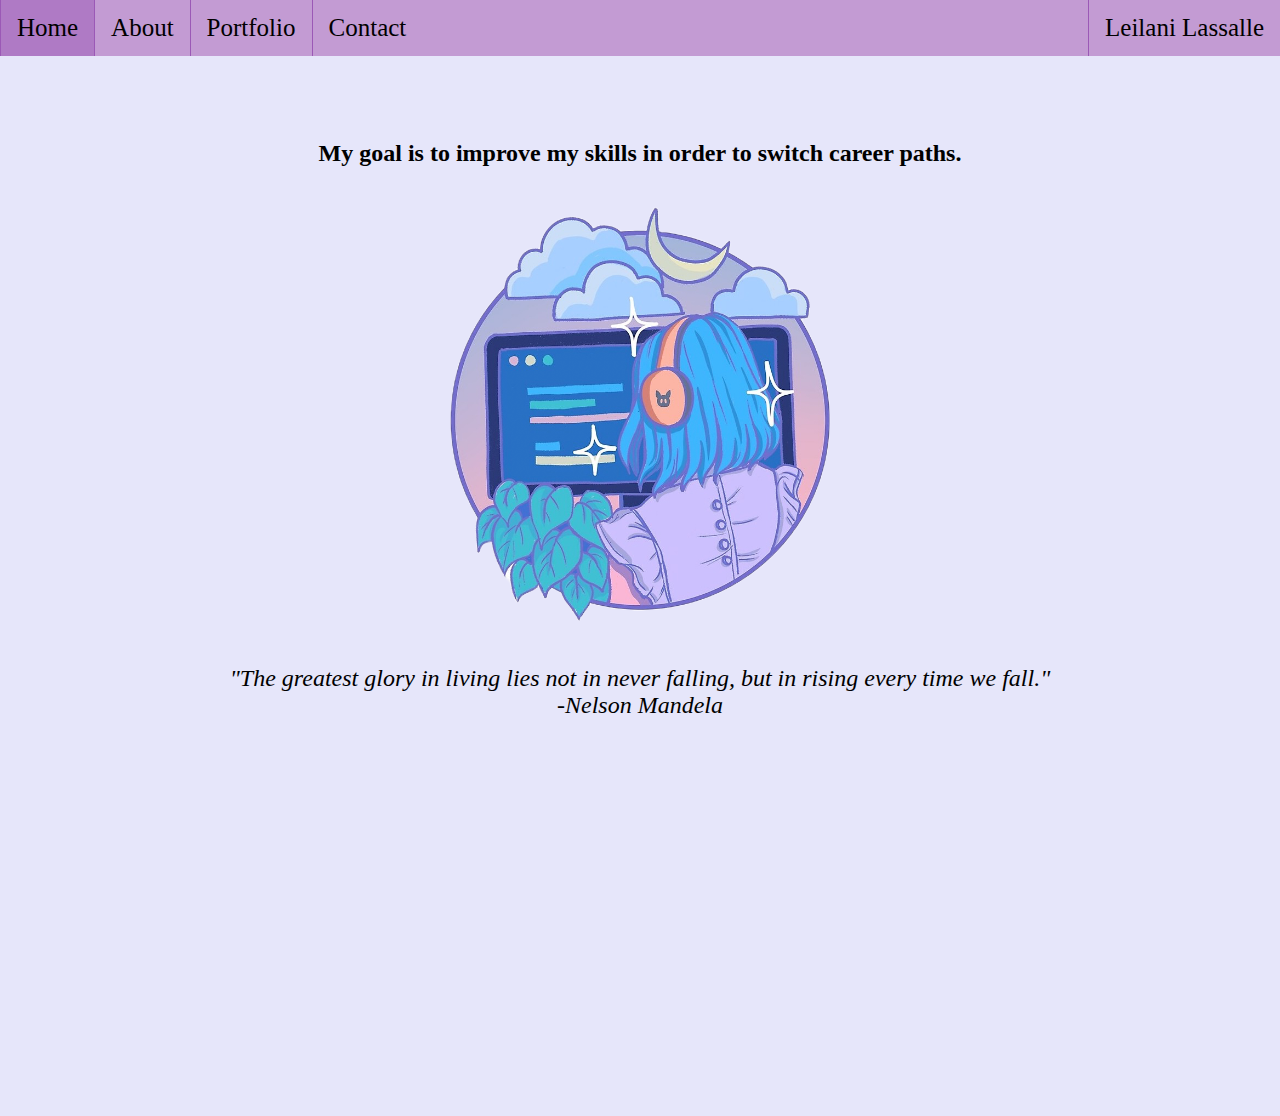
<file: index.html>
<!DOCTYPE html>
<html lang="en">
<head>
    <meta charset="UTF-8">
    <meta http-equiv="X-UA-Compatible" content="IE=edge">
    <meta name="viewport" content="width=device-width, initial-scale=1.0">
    <title>Home</title>

    <link rel="stylesheet" href="style.css">
</head>

<body>
    <header>
           <!-- Making the navigation bar -->
    <ul>
        <li><a class="active" href="index.html">Home</a></li>
        <li><a href="about.html">About</a></li>
        <li><a href="portfolio.html">Portfolio</a></li>
        <li><a href="contact.html">Contact</a> </li>
        <!-- JavaScript Function -->
        <li style="float:right"><a href="#" onclick="popUpFunction()">Leilani Lassalle</a></li>
    </ul>
    </header>

    <main>
        <!-- Should include: a photo, mission statement, quote -->
        <h2>My goal is to improve my skills in order to switch career paths. </h2>
        <img class="logo" src="My project.png" alt="girl-on-computer">
        <p class="quote">
            "The greatest glory in living lies not in never falling, but in rising every time we fall."
            <br>
            -Nelson Mandela
        </p>

    </main>
    <script src="script.js"></script>
</body>
</html>
</file>
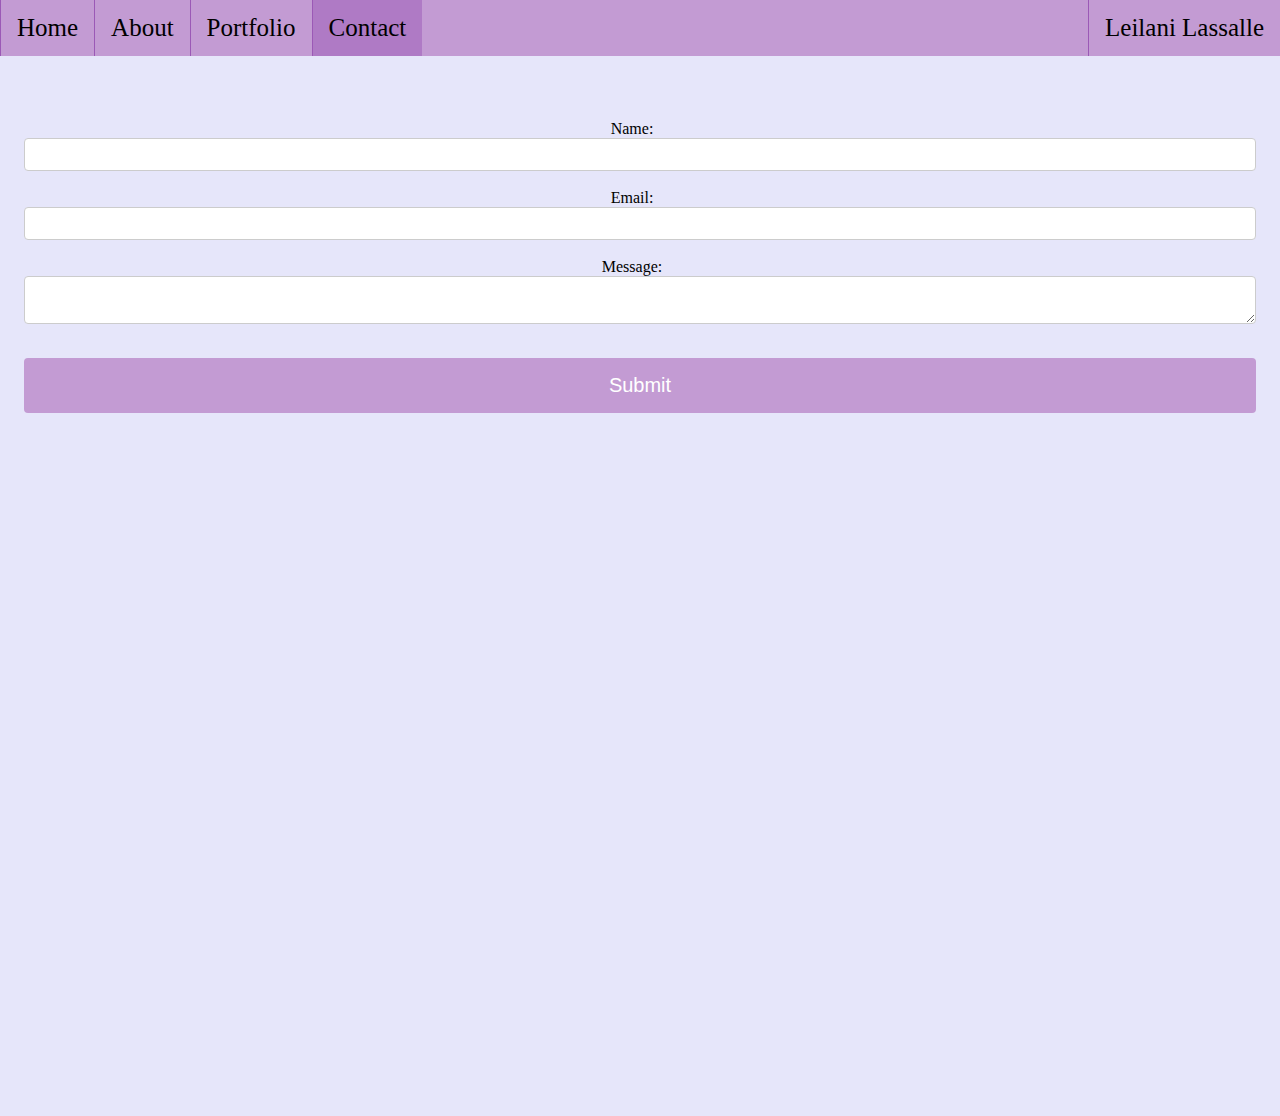
<file: contact.html>
<!DOCTYPE html>
<html lang="en">
<head>
    <meta charset="UTF-8">
    <meta http-equiv="X-UA-Compatible" content="IE=edge">
    <meta name="viewport" content="width=device-width, initial-scale=1.0">
    <title>Contact Me</title>
    <link rel="stylesheet" href="style.css">
</head>
<body>
    <header>
        <ul>
            <li><a href="index.html">Home</a> </li>
            <li><a href="about.html">About</a></li>
            <li><a href="portfolio.html">Portfolio</a></li>
            <li><a class="active" href="contact.html">Contact</a></li>
            <!-- JavaScript Function -->
            <li style="float:right"><a href="#" onclick="popUpFunction()">Leilani Lassalle</a></li>
        </ul>
    </header>

    <main>
        <form id="form" action="https://httpbin.org/post" method="POST">
          <label for="name">Name:</label>
          <input type="text" id="name" name="name" required><br>
      
          <label for="email">Email:</label>
          <input type="email" id="email" name="email" required><br>
      
          <label for="message">Message:</label>
          <textarea id="message" name="message" required></textarea><br>
      
          <input type="submit" id="submit" value="Submit">
        </form>
      </main>
      
      <script src="script.js"></script>
      
</body>
</html>
</file>
<file: style.css>
body {
  background-color: lavender;
  margin: 0;
}

main {
  min-height: 100vh;
  padding: 64px 24px 96px;
  color: black;
  font-family:'Times New Roman', Times, serif;
}

/* navigation bar */
ul {
  list-style-type: none;
  margin: 0;
  padding: 0;
  overflow: hidden;
  background-color: #C39BD3;
  font-size: 25px;
}

li {
  float: left;
  border-left: 1px solid #9B59B6
}

li a {
  display: block;
  color: black;
  text-align: center;
  padding: 14px 16px;
  text-decoration: none;
}

li a:hover {
  background-color: #AF7AC5;
}

.active {
  background-color: #AF7AC5;
}

/* Alligning & sizing images */

img {
  max-width: 250px;
}

.pic {
  width: 300px;
  height: 250px;
  float: right;
  object-fit: scale-down;
}

.logo{
  max-width: 450px;
}

/* organizing text */
section.info {
  background-color: white;
  display: flex;
  flex-direction: row;
  align-items: center;
  justify-content: center;
  padding: 20px;
  margin-bottom: 50px;
}

section.info h2.text {
  text-align: center;
  margin-top: 0;
  flex: 1;
}

section.info img.pic {
  align-self: flex-end;
  margin-left: 10px;
}

section.info p {
  text-align: center;
  margin: 10px;
  flex: 1;
}

main {
  text-align: center;
  font-family:'Times New Roman', Times, serif;
}

.quote{
  font-size: x-large;
  font-style: italic;
}

/* Contact page styling */
main form {
  display: flex;
  flex-direction: column;
  align-items: center;
}

.form-group {
  display: flex;
  flex-direction: row;
  margin-bottom: 16px;
}

label {
  width: 100px;
  text-align: right;
  margin-right: 16px;
}

input,
textarea {
  padding: 8px;
  border: 1px solid #ccc;
  border-radius: 4px;
  box-sizing: border-box;
  width: 100%;
}

input[type="submit"] {
  background-color: #C39BD3;
  color: white;
  font-size: 20px;
  border: none;
  border-radius: 4px;
  cursor: pointer;
  padding: 16px 32px;
  margin-top: 16px;
  transition: background-color 0.3s;
}

input[type="submit"]:hover {
  background-color: #AF7AC5;
}


  /* media queries */

/* styles for screens with a max width of 600px */
@media screen and (max-width: 600px) {
  /* navigation bar styles */
  ul {
    font-size: 20px;
  }

  li {
    border: none;
    float: none;
    display: block;
  }

  li a {
    padding: 8px 16px;
  }

  /* image styles */
  .pic {
    float: none;
    margin: 0 auto;
  }

  /* contact form styles */
  main label {
    display: block;
    width: 100%;
    text-align: left;
  }

  main input[type="submit"] {
    padding: 12px 24px;
    font-size: 16px;
  }
}

/* styles for screens with a min width of 601px */
@media screen and (min-width: 601px) {
  /* navigation bar styles */
  ul {
    font-size: 25px;
  }

  li {
    border-left: 1px solid #9B59B6;
    float: left;
    display: inline-block;
  }

  li a {
    padding: 14px 16px;
  }

  /* image styles */
  .pic {
    float: right;
    margin: 0 0 20px 20px;
  }

  /* contact form styles */
  main label {
    width: auto;
    text-align: right;
    display: inline-block;
  }

  main input[type="submit"] {
    padding: 16px 32px;
    font-size: 20px;
  }
}
</file>
